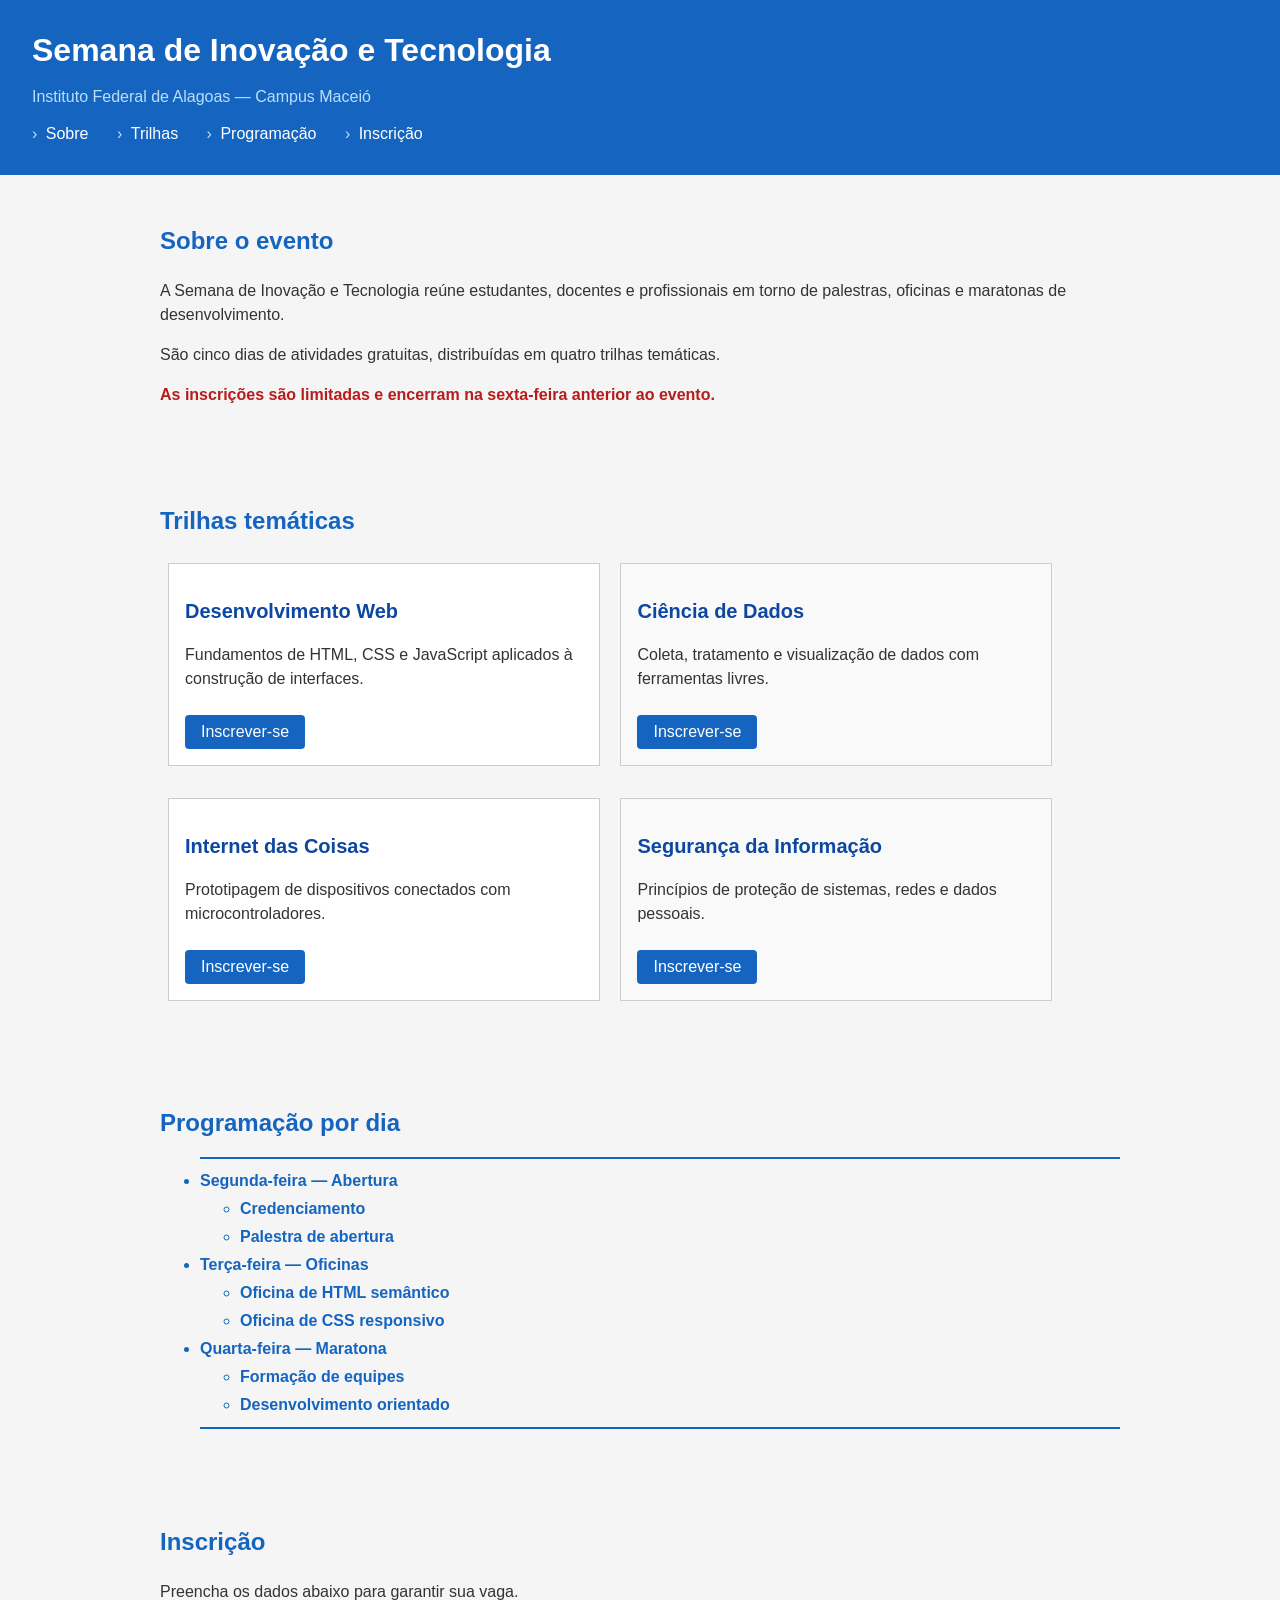
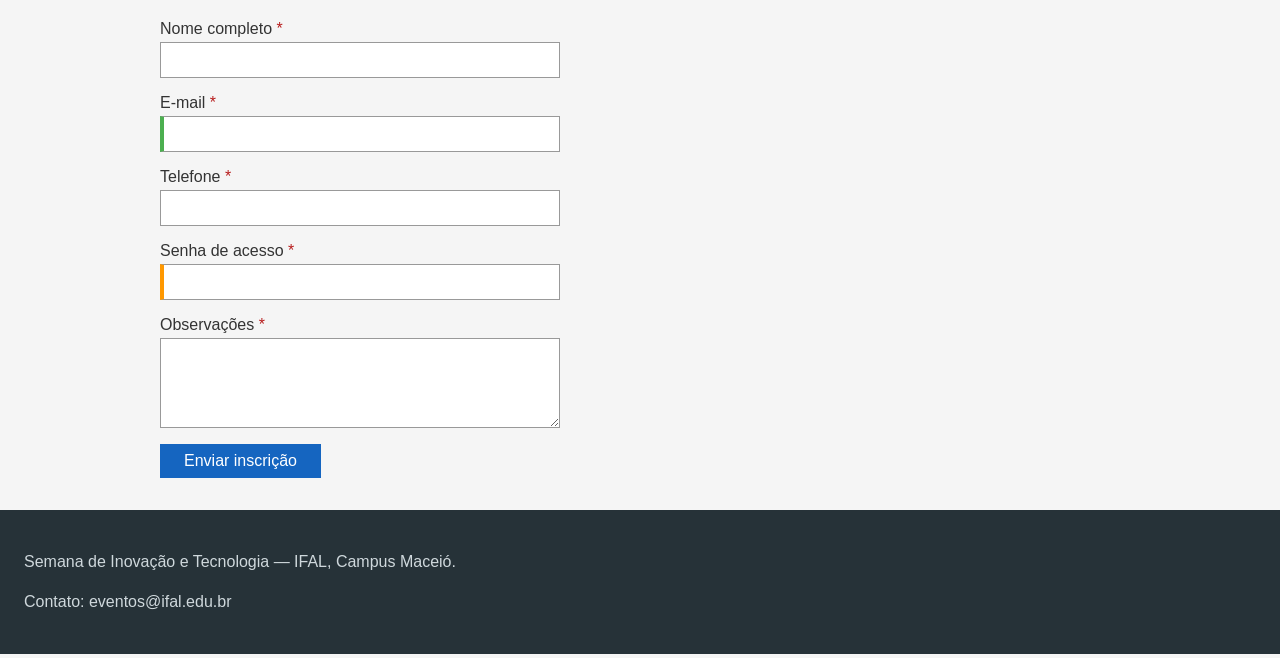
<file: Atividade_23-6/index.html>
<!DOCTYPE html>
<html lang="pt-BR">
<head>
  <meta charset="UTF-8">
  <meta name="viewport" content="width=device-width, initial-scale=1.0">
  <title>Semana de Inovação e Tecnologia — IFAL</title>
  <!--
    ATENÇÃO: este arquivo HTML NÃO deve ser modificado.
    Toda a atividade é resolvida exclusivamente no arquivo atv01.css.
  -->
  <link rel="stylesheet" href="style.css">
</head>
<body>

  <header class="cabecalho">
    <h1>Semana de Inovação e Tecnologia</h1>
    <p class="subtitulo">Instituto Federal de Alagoas — Campus Maceió</p>
    <nav class="menu">
      <ul>
        <li><a href="#sobre">Sobre</a></li>
        <li><a href="#trilhas">Trilhas</a></li>
        <li><a href="#programacao">Programação</a></li>
        <li><a href="#inscricao">Inscrição</a></li>
      </ul>
    </nav>
  </header>

  <main>

    <section id="sobre" class="secao">
      <h2>Sobre o evento</h2>
      <p>A Semana de Inovação e Tecnologia reúne estudantes, docentes e profissionais em torno de palestras, oficinas e maratonas de desenvolvimento.</p>
      <p>São cinco dias de atividades gratuitas, distribuídas em quatro trilhas temáticas.</p>
      <p class="destaque">As inscrições são limitadas e encerram na sexta-feira anterior ao evento.</p>
    </section>

    <section id="trilhas" class="secao">
      <h2>Trilhas temáticas</h2>
      <div class="grade">
        <article class="cartao">
          <h3>Desenvolvimento Web</h3>
          <p>Fundamentos de HTML, CSS e JavaScript aplicados à construção de interfaces.</p>
          <a href="#inscricao" class="botao">Inscrever-se</a>
        </article>
        <article class="cartao">
          <h3>Ciência de Dados</h3>
          <p>Coleta, tratamento e visualização de dados com ferramentas livres.</p>
          <a href="#inscricao" class="botao">Inscrever-se</a>
        </article>
        <article class="cartao">
          <h3>Internet das Coisas</h3>
          <p>Prototipagem de dispositivos conectados com microcontroladores.</p>
          <a href="#inscricao" class="botao">Inscrever-se</a>
        </article>
        <article class="cartao">
          <h3>Segurança da Informação</h3>
          <p>Princípios de proteção de sistemas, redes e dados pessoais.</p>
          <a href="#inscricao" class="botao">Inscrever-se</a>
        </article>
      </div>
    </section>

    <section id="programacao" class="secao">
      <h2>Programação por dia</h2>
      <ul class="lista-dias">
        <li>Segunda-feira — Abertura
          <ul>
            <li>Credenciamento</li>
            <li>Palestra de abertura</li>
          </ul>
        </li>
        <li>Terça-feira — Oficinas
          <ul>
            <li>Oficina de HTML semântico</li>
            <li>Oficina de CSS responsivo</li>
          </ul>
        </li>
        <li>Quarta-feira — Maratona
          <ul>
            <li>Formação de equipes</li>
            <li>Desenvolvimento orientado</li>
          </ul>
        </li>
      </ul>
    </section>

    <section id="inscricao" class="secao">
      <h2>Inscrição</h2>
      <p>Preencha os dados abaixo para garantir sua vaga.</p>
      <form class="formulario">
        <label for="nome">Nome completo</label>
        <input type="text" id="nome" name="nome">

        <label for="email">E-mail</label>
        <input type="email" id="email" name="email">

        <label for="telefone">Telefone</label>
        <input type="tel" id="telefone" name="telefone">

        <label for="senha">Senha de acesso</label>
        <input type="password" id="senha" name="senha">

        <label for="mensagem">Observações</label>
        <textarea id="mensagem" name="mensagem" rows="4"></textarea>

        <button type="submit">Enviar inscrição</button>
      </form>
    </section>

  </main>

  <footer class="rodape">
    <p>Semana de Inovação e Tecnologia — IFAL, Campus Maceió.</p>
    <p>Contato: eventos@ifal.edu.br</p>
  </footer>

</body>
  </html>
</file>
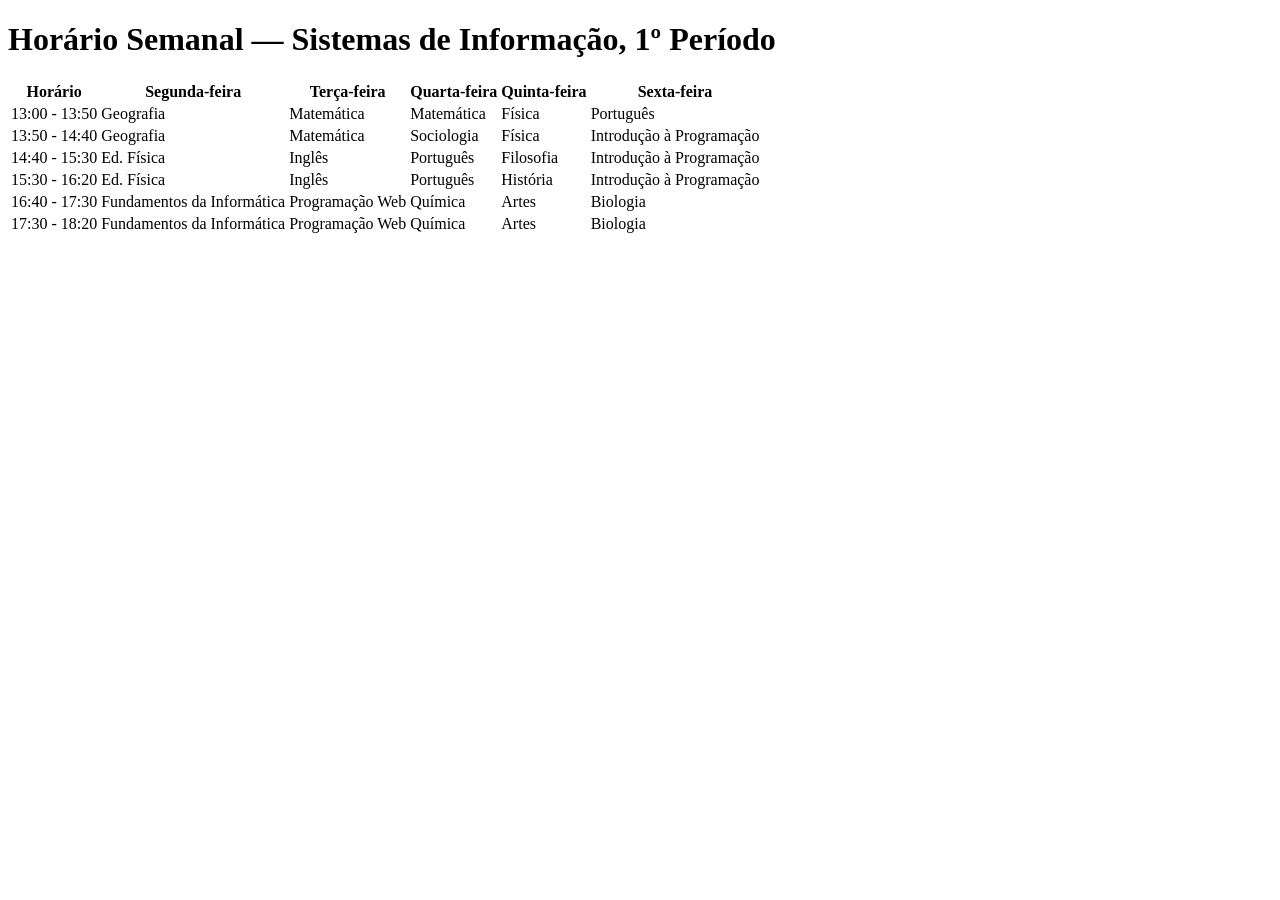
<file: htmurilo/cap04/at01.html>
<!DOCTYPE html>
<html lang="pt-BR">
<head>
  <meta charset="UTF-8">
  <title>Horário Semanal — Cap. 4 / Ativ. 1</title>
</head>
<body>
  <h1>Horário Semanal — Sistemas de Informação, 1º Período</h1>

  <table>
    <tr>
      <th>Horário</th>
      <th>Segunda-feira</th>
      <th>Terça-feira</th>
      <th>Quarta-feira</th>
      <th>Quinta-feira</th>
      <th>Sexta-feira</th>
    </tr>
    <tr>
      <td>13:00 - 13:50</td>
      <td>Geografia</td>
      <td>Matemática</td>
      <td>Matemática</td>
      <td>Física</td>
      <td>Português</td>
    </tr>
     <tr>
      <td>13:50 - 14:40</td>
      <td>Geografia</td>
      <td>Matemática</td>
      <td>Sociologia</td>
      <td>Física</td>
      <td>Introdução à Programação</td>
    </tr>
     <tr>
      <td>14:40 - 15:30</td>
      <td>Ed. Física</td>
      <td>Inglês</td>
      <td>Português</td>
      <td>Filosofia</td>
      <td>Introdução à Programação</td>
    </tr>
     <tr>
      <td>15:30 - 16:20</td>
      <td>Ed. Física</td>
      <td>Inglês</td>
      <td>Português</td>
      <td>História</td>
      <td>Introdução à Programação</td>
    </tr>
     <tr>
      <td>16:40 - 17:30</td>
      <td>Fundamentos da Informática</td>
      <td>Programação Web</td>
      <td>Química</td>
      <td>Artes</td>
      <td>Biologia</td>
    </tr>
    <tr>
      <td>17:30 - 18:20</td>
      <td>Fundamentos da Informática</td>
      <td>Programação Web</td>
      <td>Química</td>
      <td>Artes</td>
      <td>Biologia</td>
    </tr>
  </table>
 </body>
 </html>
</file>
<file: Atividade_23-6/style.css>
body {
  font-family: Arial, Helvetica, sans-serif;
  margin: 0rem;
  color: #333333;
  background-color: #f5f5f5;
}

.cabecalho {
  background-color: #1565c0;
  padding: 2rem;
}

h1, h2, h3 {
  font-family: Arial, Helvetica, sans-serif;
}

h1 {
  color: #ffffff;
  font-size: 2rem;
  margin: 0rem;
}

.subtitulo {
  color: #bbdefb;
  font-size: 1rem;
}

.menu ul {
  list-style: none;
  padding: 0rem;
  margin: 1rem 0rem 0rem 0rem;
}

.menu li {
  display: inline-block;
  margin-right: 1.5rem;
}

.menu ul li a::before {
  content: "› ";
  color: #bbdefb;
  margin-right: 0.25rem;
}

.menu a {
  color: #ffffff;
  font-size: 1rem;
  text-decoration: none;
  transition: color 0.2s ease;
}

.menu a:hover {
  color: #bbdefb;
}

.secao {
  padding: 2rem;
  max-width: 960px;
  width: 90vw;
  margin: 0 auto;
}

h2 + p {
  margin-top: 1.5rem;
}

h2 {
  color: #1565c0;
  font-size: 1.5rem;
}

h3 {
  color: #0d47a1;
  font-size: 1.25rem;
}

p {
  font-size: 1rem;
  line-height: 1.5rem;
}

.destaque {
  font-size: 1rem;
  font-weight: bold;
  color: #b71c1c;
}

.destaque ~ p {
  font-style: italic;
  color: #555555;
}

.cartao {
  display: inline-block;
  width: 45%;
  vertical-align: top;
  border: 1px solid #cccccc;
  background-color: #ffffff;
  padding: 1em; 
  margin: 0.5em;
  box-sizing: border-box;
}

.cartao:nth-child(even) {
  background-color: #f9f9f9;
}

.cartao:nth-child(odd) {
  background-color: #ffffff;
}

.cartao:not(:last-child) {
  margin-bottom: 1.5rem;
}

.botao {
  display: inline-block;
  background-color: #1565c0;
  color: #ffffff;
  font-size: 1rem;
  text-decoration: none;
  padding: 0.5em 1em;
  margin-top: 0.5em;
  transition: background-color 0.2s;
}

.botao:hover {
  background-color: #0d47a1;
}

.secao .botao {
  border-radius: 4px;
}

.lista-dias {
  font-size: 1rem;
  line-height: 1.75rem;
}

.lista-dias > li {
  font-weight: bold;
  color: #1565c0;
}

.lista-dias > li:first-child {
  border-top: 2px solid #1565c0;
  padding-top: 0.5rem;
}

.lista-dias > li:last-child {
  border-bottom: 2px solid #1565c0;
  padding-bottom: 0.5rem;
}

.formulario {
  max-width: 480px;
  width: 100%;
}

label {
  display: block;
  font-size: 1rem;
  margin-top: 1rem;
}

label::after {
  content: " *";
  color: #b71c1c;
}

input, textarea {
  display: block;
  width: 100%;
  max-width: 400px;
  font-size: 1rem;
  padding: 0.5rem;
  margin-top: 0.25rem;
  border: 1px solid #999999;
  box-sizing: border-box;
}

input:focus, textarea:focus {
  outline: none;
  border-color: #1565c0;
  box-shadow: 0 0 4px rgba(21, 101, 192, 0.4);
}

input[type="email"] {
  border-left: 4px solid #4caf50;
}

input[type="password"] {
  border-left: 4px solid #ff9800;
}

button {
  font-size: 1rem;
  color: #ffffff;
  background-color: #1565c0;
  padding: 0.5rem 1.5rem;
  margin-top: 1rem;
  border: 0rem;
  cursor: pointer;
  transition: background-color 0.2s;
}

button:hover {
  background-color: #0d47a1;
}

.rodape {
  background-color: #263238;
  color: #cfd8dc;
  padding: 1.5rem;
  font-size: 0.875rem;
}
</file>
